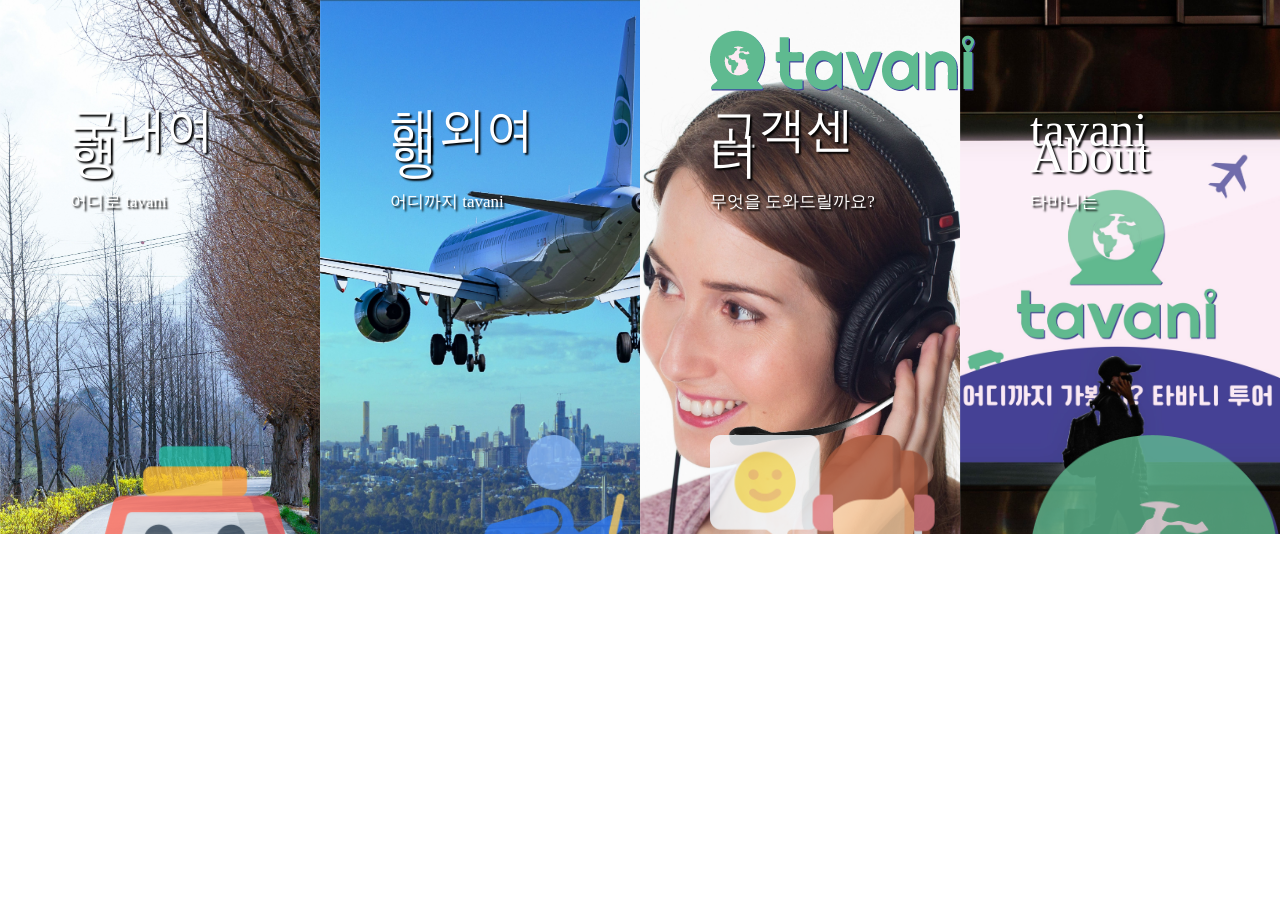
<file: index.html>
<!DOCTYPE html>
<html lang="ko">

<head>
    <title>welcome to tavani \(^o^)/</title>
    <meta charset="utf-8">
    <!--글자깨짐 방지-->
    <meta http-equiv="X-UA-Compatible" content="IE=edge">
    <!--IE 가장 최근 버전으로 표시-->

    <link href="./style.css" rel="stylesheet" type="text/css">
    <style>
        .clearfix::after {
            clear: both;
            content: "";
            display: block;
        }

        a {
            color: inherit;
            text-decoration: none;
        }

        li {
            list-style: none;
        }

        .a0 {
            margin: auto;
            width: 1320px;
            height: 75px;
            position: absolute;
            /* height: 500px; */
            width: 200px;
            /* top: 50px; */
            left: 710px;
            z-index: 1;


        }

        .a0 img {
            float: left;
            text-align: center;
            margin-top: 30px;
        }

        .a1 {
            /* float: right; */
            position: relative;
            /* height: 500px; */
            /* width: 200px; */
            /* top: 50px; */
            /* left: 50px; */
            /* z-index: 1; */
        }

        .a0 ul li {
            float: left;
            margin: 10px;
        }

        .dropmenu {
            border: none;
            border: 0px;
            margin: 0px;
            padding: 0px;
            font: "sans-serif";
            font-size: 18px;
        }

        .dropmenu ul {
            /* background: rgb(96, 186, 144); */
            height: 50px;
            list-style: none;
            margin: 0;
            padding: 0;
        }

        .dropmenu li {
            float: left;
            padding: 0px;
        }

        .dropmenu li a {
            /* background: rgb(70, 65, 147); */
            color: #fff;
            display: block;
            line-height: 50px;
            margin: 0px;
            padding: 0px 25px;
            text-align: center;
            text-decoration: none;
        }

        .dropmenu li a:hover,
        .dropmenu ul li:hover a {
            background: rgb(31, 31, 31);
            color: #FFFFFF;
            text-decoration: none;
        }

        .dropmenu li ul {
            background: red;
            display: none;
            height: auto;
            border: 0px;
            position: absolute;
            width: 200px;
            z-index: 200;
            /*top:1em;
/*left:0;*/
        }

        .dropmenu li:hover ul {
            display: block;
        }

        .dropmenu li li {
            background: red;
            display: block;
            float: none;
            margin: 0px;
            padding: 0px;
            width: 200px;
        }

        .dropmenu li:hover li a {
            background: none;
        }

        .dropmenu li ul a {
            display: block;
            height: 80px;
            font-size: 14px;
            margin: 0px;
            padding: 0px 10px 0px 15px;
            text-align: left;
        }

        .dropmenu li ul a:hover,
        .dropmenu li ul li:hover a {
            background: rgb(171, 171, 171);
            border: 0px;
            color: #ffffff;
            text-decoration: none;
        }

        .dropmenu p {
            clear: left;
        }

        .visual img {
            width: 250px;
            position: relative;
            top: 220px;
            opacity: 0.8;
        }

        .text_wrap span {
            font-weight: 1100;
            text-shadow: 2px 2px 2px black;
        }

        body {
            /* height: 1080px; */
            font-family: 'SUIT-Regular';
            font-weight: 800;
        }

        $('html, body').css({
            'overflow': 'hidden', 'height': '100%'
        });

        $('#element').on('scroll touchmove mousewheel', function(event) {
                event.preventDefault();
                event.stopPropagation();
                return false;
            });

        @font-face {
            font-family: 'SUIT-Regular';
            src: url('https://cdn.jsdelivr.net/gh/projectnoonnu/noonfonts_suit@1.0/SUIT-Regular.woff2') format('woff2');
            font-weight: normal;
            font-style: normal;
        }

        .visual_view {
            height: 1080px;
        }
    </style>
</head>

<body>
    <div>
        <div class="a0"><a href="./tavani_main.html"><img src="./pics/logo3.png" alt=""></a>

            <!-- <div class="dropmenu a1 clearfix">
                <ul>
                    <li><a href="./pics/a11.PNG" id="current">국내여행</a>
                        <ul>
                            <li><a href="#">패키지 여행</a></li>
                            <li><a href="#">숙소예약</a></li>
                            <li><a href="#">차량렌트</a></li>
                            <li><a href="#">테마여행</a></li>
                        </ul>
                    </li>
                    <li><a href="./pics/b11.PNG" id="current">해외여행</a>
                        <ul>
                            <li><a href="#">이번주 특가</a></li>
                            <li><a href="#">패키지 여행</a></li>
                            <li><a href="#">크루즈, 허니문</a></li>
                            <li><a href="#">Md's Choice</a></li>
                        </ul>
                    </li>
                    <li><a href="#" id="current">고객센터</a>
                        <ul>
                            <li><a href="#">요금확인/이용안내</a></li>
                            <li><a href="#">예약확인</a></li>
                            <li><a href="#">문의하기</a></li>

                        </ul>
                    </li>
                    <li><a href="#" id="current">해외여행</a>
                        <ul>
                            <li><a href="#">타바니 About</a></li>
                            <li><a href="#">신념 및 가치</a></li>
                            <li><a href="#">브랜드 Identity</a></li>
                            <li><a href="#">본사 위치</a></li>
                        </ul>
                    </li>
                </ul>
            </div> -->

        </div>
    </div>
    <!-- 헤더f -->

    <div id="contents" class="mainpage">
        <div class="main_visual main_visual_prd">
            <div class="mainviewcont main_visual_fixed">
                <div class="visual_view">
                    <span class="viewbg_wrap" style="background-image:url(./pics/road-71267522.jpg)">
                        <span class="viewbg" style="background-image:url(./pics/road-7126752.jpg)"></span>
                    </span>
                    <span class="viewbg_wrap" style="background-image:url(./pics/airplane-37026762.jpg)">
                        <span class="viewbg" style="background-image:url(./pics/airplane-3702676.jpg)"></span>
                    </span>
                    <span class="viewbg_wrap" style="background-image:url(./pics/call-center-62902782.jpg)">
                        <span class="viewbg" style="background-image:url(./pics/call-center-6290278.jpg)"></span>
                    </span>
                    <span class="viewbg_wrap" style="background-image:url(./pics/635982262.jpg)">
                        <span class="viewbg" style="background-image:url(./pics/63598226.jpg)"></span>
                    </span>
                </div>
                <div class="visual">
                    <a href="./tavani_domestic.html" class="inlink">
                        <div class="text_wrap">
                            <span class="title">국내여행</span>
                            <span class="desc">어디로 tavani</span>
                            <p><img src="./pics/family-car.png" alt=""></p>
                        </div>
                    </a>
                    <a href="./tavani_international.html" class="inlink">
                        <div class="text_wrap">
                            <span class="title">해외여행</span>
                            <span class="desc">어디까지 tavani</span>
                            <p><img src="./pics/passenger.png" alt=""></p>
                        </div>
                    </a>
                    <a href="#" class="inlink">
                        <div class="text_wrap">
                            <span class="title">고객센터</span>
                            <span class="desc">무엇을 도와드릴까요?</span>
                            <p><img src="./pics/customer-service-agent.png" alt=""></p>
                        </div>

                    </a>
                    <a href="#" class="inlink">
                        <div class="text_wrap">
                            <span class="title">tavani About</span>
                            <span class="desc">타바니는</span>
                            <p><img src="./pics/tavaniearth.png" alt=""></p>
                        </div>
                    </a>
                </div>
            </div>

        </div>
    </div>

    <!--스크립트 연결-->
    <script src="https://code.jquery.com/jquery-2.2.4.min.js"
        integrity="sha256-BbhdlvQf/xTY9gja0Dq3HiwQF8LaCRTXxZKRutelT44=" crossorigin="anonymous"></script>
    <script src='./jquery-ui.min.js'></script>
    <script src="./banner.js"></script>

</body>

</html>
</file>
<file: style.css>
* {
    margin: 0;
    padding: 0;
}

a {
    text-decoration: none;
    color: #000;
    color: inherit;
}

.clearfix::after {
    clear: both;
    content: "";
    display: block;
}

li {
    list-style: none;
}

ul {
    list-style: none;
}

body {
    width: 100%;
    font-family: 'noto sans kr';
    font-size: 16px;
    line-height: 26px;
    color: #000;
}

header {
    /* background: deeppink; */
    position: sticky;
    padding-top: 32px;
    top: -32px;
    opacity: 0.7;
    backdrop-filter: blur(30px);
    color: white;
    padding-left: 32px;
    padding-right: 32px;
    display: flex;
    justify-content: space-between;
    align-items: center;
}

ul {
    list-style-type: none;
    padding: 0;
}

li {
    display: inline-block;
    margin-left: 16px;
    font-size: 18px;
    font-weight: bold;
}

main {
    padding: 32px;
}

html {
    /* height: 200%; */
    line-height: 1.6;
}

/* kensington common main page style */
.mainpage .main_visual .mainviewcont.main_visual_fixed {
    position: relative;
    padding-top: 41.7%;
    overflow: hidden;
}

.mainpage .main_visual .mainviewcont.main_visual_fixed .visual_view {
    width: 100%;
    height: 100%;
    font-size: 0;
}

.mainpage .main_visual .mainviewcont.main_visual_fixed .visual_view .viewbg_wrap {
    position: absolute;
    top: 0;
    height: 100%;
    background-size: cover;
}

.mainpage .main_visual .mainviewcont.main_visual_fixed .visual_view .viewbg_wrap .viewbg {
    visibility: hidden;
    position: absolute;
    top: 0;
    left: 0;
    right: 0;
    bottom: 0;
    background-size: cover;
    background-position: 50% 50%;
    opacity: 0;
    transition: opacity .1s ease, transform 5s ease 1s;
}

.mainpage .main_visual .mainviewcont.main_visual_fixed .visual_view .viewbg_wrap.hover {
    z-index: 1;
}

.mainpage .main_visual .mainviewcont.main_visual_fixed .visual_view .viewbg_wrap.hover .viewbg {
    visibility: visible;
    opacity: 1;
    transform: scale(1.03);
}

.mainpage .main_visual .mainviewcont.main_visual_fixed .visual {
    position: absolute;
    top: 0;
    left: 0;
    display: table;
    width: 100%;
    height: 100%;
    z-index: 10;
    table-layout: fixed;
}

.mainpage .main_visual .mainviewcont.main_visual_fixed .visual a {
    position: relative;
    display: table-cell;
}

.mainpage .main_visual .mainviewcont.main_visual_fixed .visual a:after {
    content: '';
    display: block;
    position: absolute;
    top: 0;
    left: 0;
    bottom: 0;
    z-index: 1;
    width: 1px;
    background: rgba(255, 255, 255, 0.1);
}

.mainpage .main_visual .mainviewcont.main_visual_fixed .visual a .text_wrap {
    position: absolute;
    top: 22%;
    left: 70px;
    right: 70px;
    display: block;
}

.mainpage .main_visual .mainviewcont.main_visual_fixed .visual a .text_wrap .title {
    display: block;
    margin-bottom: 20px;
    font-family: 'SUIT-Regular';
    font-size: 48px;
    font-weight: 500;
    color: #fff;
    letter-spacing: 0
}

.mainpage .main_visual .mainviewcont.main_visual_fixed .visual a .text_wrap .desc {
    font-size: 17px;
    font-weight: 400;
    color: #fff;
    line-height: 1.5;
}

.mainpage .main_visual .mainviewcont.main_visual_fixed .visual a.on {
    background: rgba(0, 0, 0, 0);
}


.mainpage .main_visual .mainviewcont.main_visual_fixed .visual a.off {
    background: none;
}

.mainpage .main_visual .mainviewcont.main_visual_fixed .visual a.off .text_wrap {
    opacity: 0;
}

.hide {
    opacity: 0.5;
}

.a0 {
    margin: auto;
    width: 1320px;
    height: 75px;
    position: relative;
    /* height: 500px; */
    width: 200px;
    /* top: 50px; */
    left: 50px;
    z-index: 1;
}

/* .a0 img {
    float: left;
    text-align: center;
    margin-top: 3px;
} */

.a1 {
    float: right;
    position: relative;
    /* height: 500px; */
    /* width: 200px; */
    /* top: 50px; */
    left: 50px;
    /* z-index: 1; */
}

/* .a0 ul li {
    float: left;
    margin: 10px;
} */

.dropmenu {
    border: none;
    border: 0px;
    margin: 0px;
    padding: 0px;
    font: "sans-serif";
    font-size: 18px;
}

.dropmenu ul {
    /* background: rgb(96, 186, 144); */
    /* height: 50px; */
    list-style: none;
    margin: 0;
    padding: 0;
}

.dropmenu li {
    float: left;
    padding: 0px;
}

.dropmenu li a {
    /* background: rgb(70, 65, 147); */
    color: #fff;
    display: block;
    line-height: 50px;
    margin: 0px;
    padding: 0px 25px;
    text-align: center;
    text-decoration: none;
}

.dropmenu li a:hover,
.dropmenu ul li:hover a {
    background: rgb(31, 31, 31);
    color: #FFFFFF;
    text-decoration: none;
}

.dropmenu li ul {
    background: red;
    display: none;
    height: auto;
    border: 0px;
    position: absolute;
    width: 200px;
    z-index: 200;
    /*top:1em;
/*left:0;*/
}

.dropmenu li:hover ul {
    display: block;
}

.dropmenu li li {
    background: red;
    display: block;
    float: none;
    margin: 0px;
    padding: 0px;
    width: 200px;
}

.dropmenu li:hover li a {
    background: none;
}

.dropmenu li ul a {
    display: block;
    height: 80px;
    font-size: 14px;
    margin: 0px;
    padding: 0px 10px 0px 15px;
    text-align: left;
}

.dropmenu li ul a:hover,
.dropmenu li ul li:hover a {
    background: rgb(171, 171, 171);
    border: 0px;
    color: #ffffff;
    text-decoration: none;
}

.dropmenu p {
    clear: left;
}
</file>
